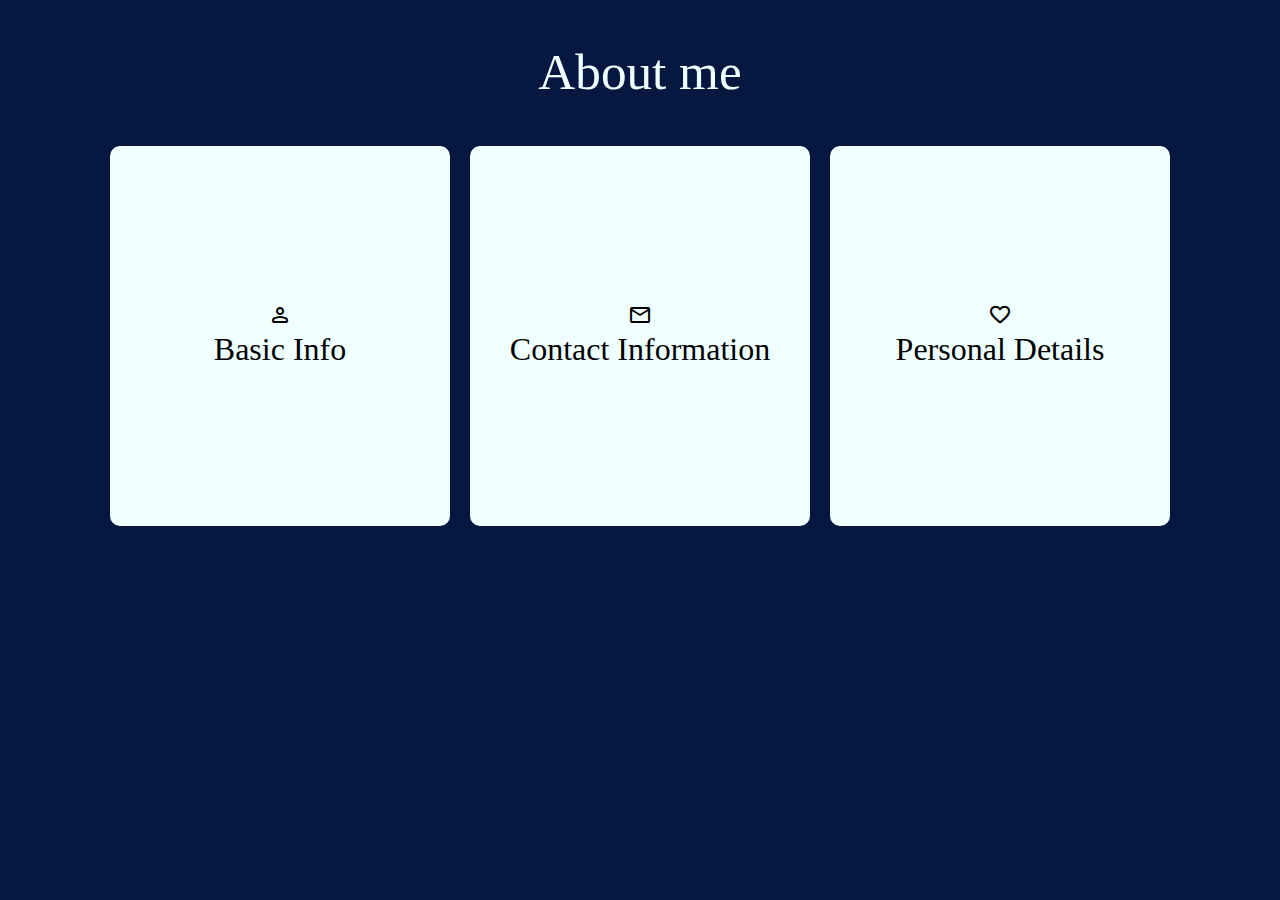
<file: Laboratory Activities/Lab Act 4/index.html>
<!DOCTYPE html>
<html lang="en">
<head>
    <meta charset="UTF-8">
    <meta name="viewport" content="width=device-width, initial-scale=1.0">
    <link rel="stylesheet" href="https://fonts.googleapis.com/css2?family=Material+Symbols+Rounded:opsz,wght,FILL,GRAD@20..48,100..700,0..1,-50..200" />
    <link rel="stylesheet" href="styles.css">
    <title>About me</title>
</head>
<body>

    <h1>About me</h1>

    <div class="container">
        
        <div class="flexbox first">
            <div class="header">
                <div class="icon">
                    <span class="material-symbols-rounded">person</span>
                </div>
                <h2>Basic Info</h2>
            </div>
            <div class="details">
                <p>Name: John Benedict A. Tolentino</p>
                <p>Age: 20</p>
                <p>Gender: Male</p>
                <p>Alignment: Chaotic Neutral</p>
            </div>
        </div>
    
        <div class="flexbox second">
            <div class="header">
                <div class="icon">
                    <span class="material-symbols-rounded">mail</span>
                </div>
                <h2>Contact Information</h2>
            </div>
            <div class="details">
                <p>Facebook: John Benedict Tolentino</p>
                <p>Instagram: sylph.08</p>
                <p>E-mail: jbtolentino.827.04@gmail.com</p>
                <p>Mobile: 0939 336 2677</p>
            </div>
        </div>
    
        <div class="flexbox third">
            <div class="header">
                <div class="icon">
                    <span class="material-symbols-rounded">favorite</span>
                </div>
                <h2>Personal Details</h2>
            </div>
            <div class="details">
                <p>Birth Date: August 27, 2004</p>
                <p>Hobbies: Art, Music, Anime, Games</p>
                <p>Dislikes: Noise, Socializing</p>
                <p>Motto: "More espresso, Less depresso"</p>
            </div>
        </div>
    
    </div>

</body>
</html>
</file>
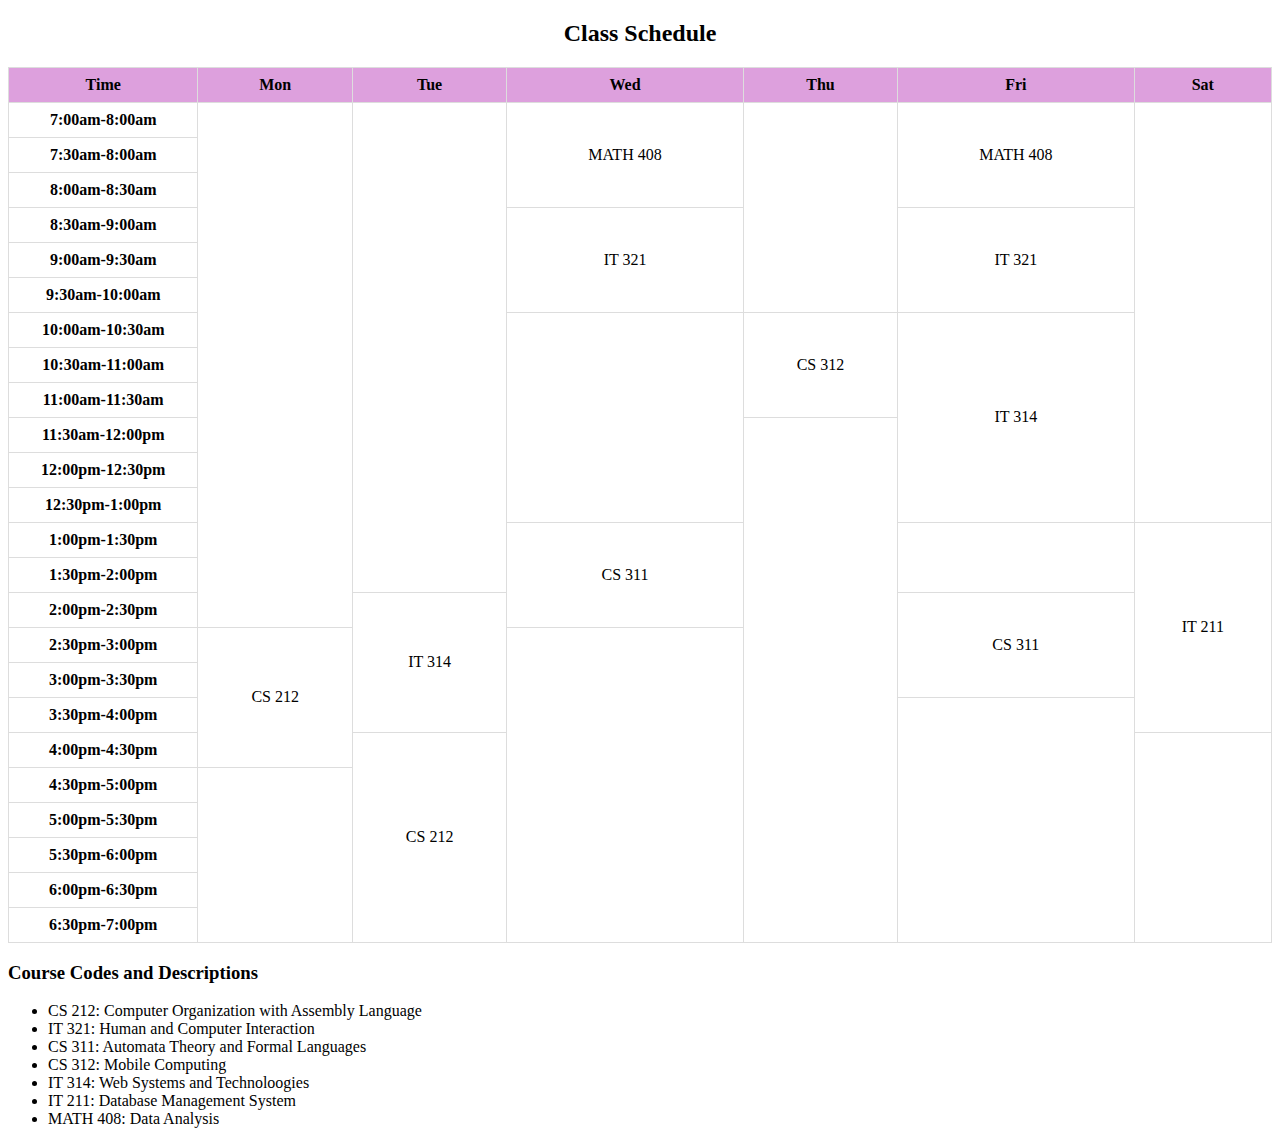
<file: Laboratory Activities/Tolentino_LabAct1.html>
<!DOCTYPE html>
<html>
<head>
    <meta charset="UTF-8" />
    <title>Class Schedule</title>
    <style>

        table {
            width: 100%;
            border-collapse: collapse;
            text-align: center;
        }

        h2{
            text-align: center;
        }

        th, td {
            border: 1px solid #ddd;
            padding: 8px 0 8px 0;
        }

        .time_slot {
            width: 15%;
        }

        .header {
            width: 20%;
            background-color: plum;
        }

        li{
            text-align: left;
        }


    </style>
</head>
<body>
    <h2>Class Schedule</h2>
    <table>
        <tr class="header">
            <th>Time</th>
            <th>Mon</th>
            <th>Tue</th>
            <th>Wed</th>
            <th>Thu</th>
            <th>Fri</th>
            <th>Sat</th>
        </tr>
        <tr>
            <th class="time_slot">7:00am-8:00am</th>
            <td rowspan="15">&nbsp;</td>
            <td rowspan="14">&nbsp;</td>
            <td rowspan="3">MATH 408</td>
            <td rowspan="6">&nbsp;</td>
            <td rowspan="3">MATH 408</td>
            <td rowspan="12">&nbsp;</td>
        </tr>
        <tr>
            <th class="time_slot">7:30am-8:00am</th>
        </tr>
        <tr>
            <th class="time_slot">8:00am-8:30am</th>
        </tr>
        <tr>
            <th class="time_slot">8:30am-9:00am</th>
            <td rowspan="3">IT 321</td>
            <td rowspan="3">IT 321</td>
        </tr>
        <tr>
            <th class="time_slot">9:00am-9:30am</th>
        </tr>
        <tr>
            <th class="time_slot">9:30am-10:00am</th>
        </tr>
        <tr>
            <th class="time_slot">10:00am-10:30am</th>
            <td rowspan="6">&nbsp;</td>
            <td rowspan="3">CS 312</td>
            <td rowspan="6">IT 314</td>
        </tr>
        <tr>
            <th class="time_slot">10:30am-11:00am</th>
        </tr>
        <tr>
            <th class="time_slot">11:00am-11:30am</th>
        </tr>
        <tr>
            <th class="time_slot">11:30am-12:00pm</th>
            <td rowspan="15">&nbsp;</td>
        </tr>
        <tr>
            <th class="time_slot">12:00pm-12:30pm</th>
        </tr>
        <tr>
            <th class="time_slot">12:30pm-1:00pm</th>
        </tr>
        <tr>
            <th class="time_slot">1:00pm-1:30pm</th>
            <td rowspan="3">CS 311</td>
            <td rowspan="2">&nbsp;</td>
            <td rowspan="6">IT 211</td>
        </tr>
        <tr>
            <th class="time_slot">1:30pm-2:00pm</th>
        </tr>
        <tr>
            <th class="time_slot">2:00pm-2:30pm</th>
            <td rowspan="4">IT 314</td>
            <td rowspan="3">CS 311</td>
        </tr>
        <tr>
            <th class="time_slot">2:30pm-3:00pm</th>
            <td rowspan="4">CS 212</td>
            <td rowspan="9">&nbsp;</td>
        </tr>
        <tr>
            <th class="time_slot">3:00pm-3:30pm</th>
        </tr>
        <tr>
            <th class="time_slot">3:30pm-4:00pm</th>
            <td rowspan="7">&nbsp;</td>
        </tr>
        <tr>
            <th class="time_slot">4:00pm-4:30pm</th>
            <td rowspan="6">CS 212</td>
            <td rowspan="6">&nbsp;</td>
        </tr>
        <tr>
            <th class="time_slot">4:30pm-5:00pm</th>
            <td rowspan="5">&nbsp;</td>
            
        </tr>
        <tr>
            <th class="time_slot">5:00pm-5:30pm</th>
        </tr>
        <tr>
            <th class="time_slot">5:30pm-6:00pm</th>
        </tr>
        <tr>
            <th class="time_slot">6:00pm-6:30pm</th>
        </tr>
        <tr>
            <th class="time_slot">6:30pm-7:00pm</th>
        </tr>
    </table>

    <h3>Course Codes and Descriptions</h3>
    <ul>
        <li>CS 212: Computer Organization with Assembly Language</li>
        <li>IT 321: Human and Computer Interaction</li>
        <li>CS 311: Automata Theory and Formal Languages</li>
        <li>CS 312: Mobile Computing</li>
        <li>IT 314: Web Systems and Technoloogies</li>
        <li>IT 211: Database Management System</li>
        <li>MATH 408: Data Analysis</li>
    </ul>

</body>
</html>
</file>
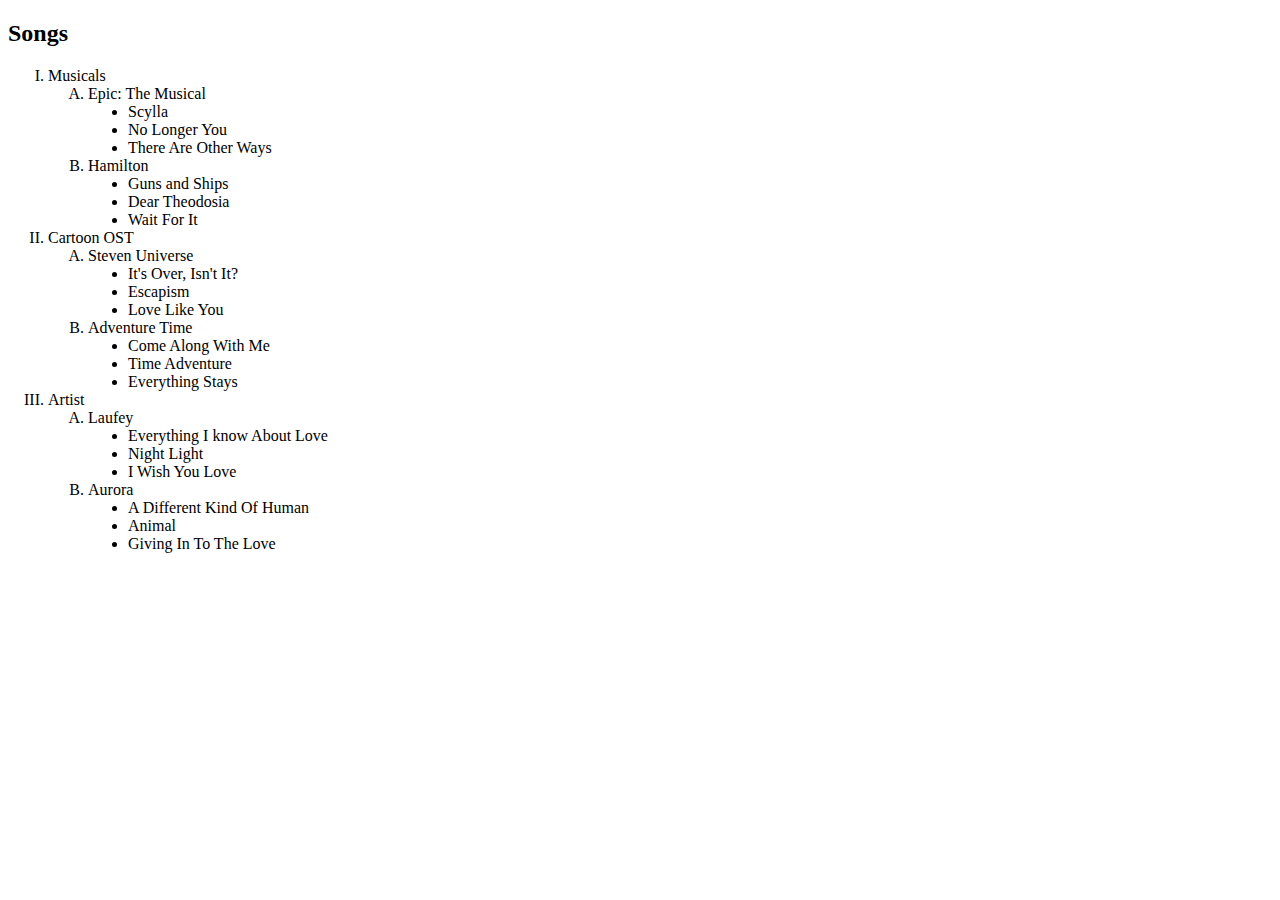
<file: Lab Exercises/Lab Exercise 1/Tolentino_Exercise1.html>
<!DOCTYPE html>
<html>
<head>
    <title>HTML listing</title>
</head>
<body>
    <h2>Songs</h2>
    <ol type = "I">
        <li>Musicals</li>
        <ol type="A">
            <li>Epic: The Musical</li>
            <ul type="disc">
                <li>Scylla</li>
                <li>No Longer You</li>
                <li>There Are Other Ways</li>
            </ul>
            <li>Hamilton</li>
            <ul type="disc">
                <li>Guns and Ships</li>
                <li>Dear Theodosia</li>
                <li>Wait For It</li>
            </ul>
        </ol>
        <li>Cartoon OST</li>
        <ol type="A">
            <li>Steven Universe</li>
            <ul type="disc">
                <li>It's Over, Isn't It?</li>
                <li>Escapism</li>
                <li>Love Like You</li>
            </ul>
            <li>Adventure Time</li>
            <ul type="disc">
                <li>Come Along With Me</li>
                <li>Time Adventure</li>
                <li>Everything Stays</li>
            </ul>
        </ol>
        <li>Artist</li>
        <ol type="A">
            <li>Laufey</li>
            <ul type="disc">
                <li>Everything I know About Love</li>
                <li>Night Light</li>
                <li>I Wish You Love</li>
            </ul>
            <li>Aurora</li>
            <ul type="disc">
                <li>A Different Kind Of Human</li>
                <li>Animal</li>
                <li>Giving In To The Love</li>
            </ul>
        </ol>
    </ol>
</body>
</html>
</file>
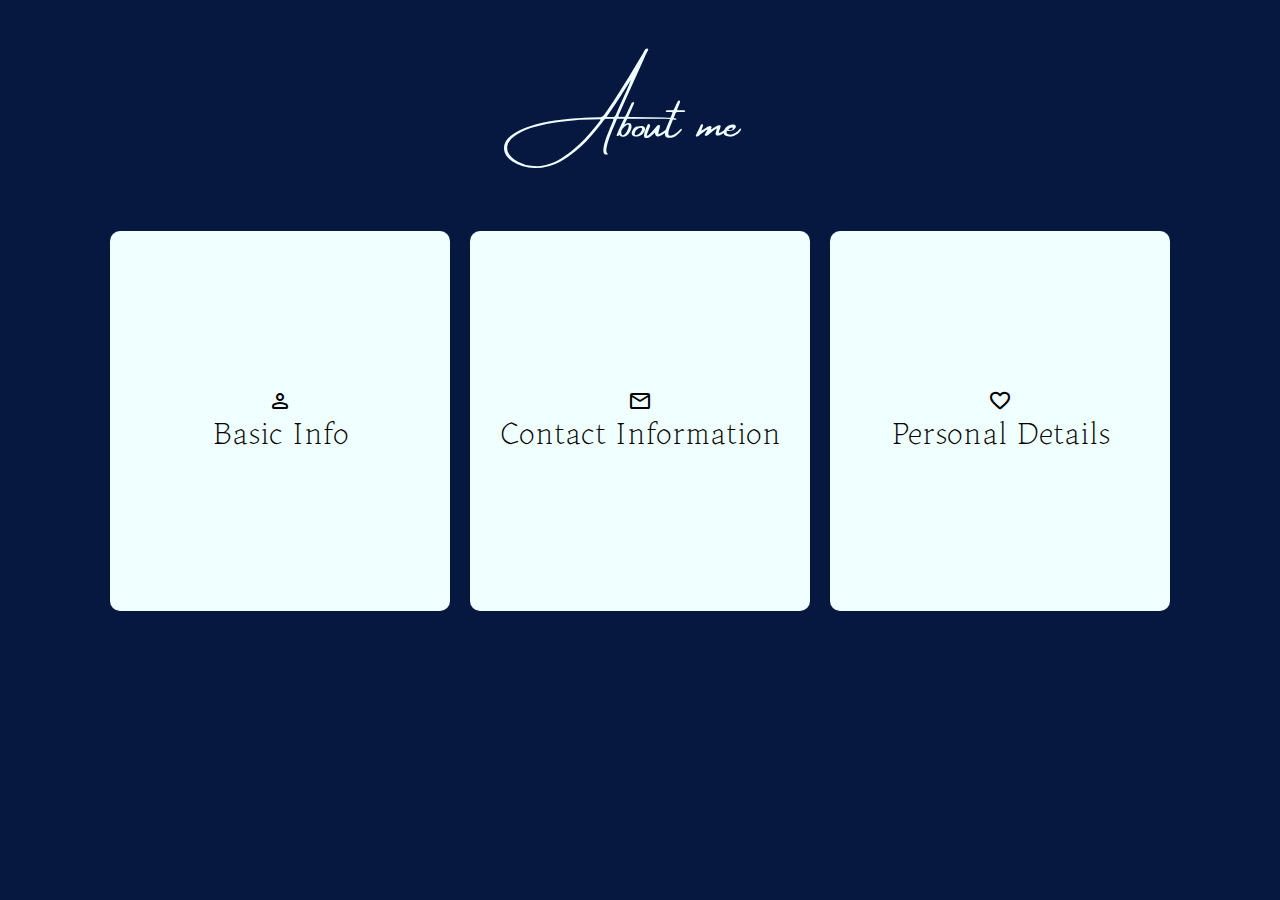
<file: Lab Exercises/Lab Exercise 2/aboutme.html>
<!DOCTYPE html>
<html lang="en">
<head>
    <meta charset="UTF-8">
    <meta name="viewport" content="width=device-width, initial-scale=1.0">
    <link rel="preconnect" href="https://fonts.googleapis.com">
    <link rel="preconnect" href="https://fonts.gstatic.com" crossorigin>
    <link href="https://fonts.googleapis.com/css2?family=Alata&display=swap" rel="stylesheet">
    <link rel="stylesheet" href="https://fonts.googleapis.com/css2?family=Material+Symbols+Rounded:opsz,wght,FILL,GRAD@20..48,100..700,0..1,-50..200" />
    <link rel="stylesheet" href="./style.css">
    <title>About me</title>
</head>
<body>

    <h1>About me</h1>

    <div class="container">
        
        <div class="flex-box">
            <div class="header">
                <div class="icon">
                    <span class="material-symbols-rounded">person</span>
                </div>
                <h2>Basic Info</h2>
            </div>
            <div class="details">
                <p>Name: John Benedict A. Tolentino</p>
                <p>Age: 20</p>
                <p>Gender: Male</p>
                <p>Alignment: Chaotic Neutral</p>
            </div>
        </div>
    
        <div class="flex-box">
            <div class="header">
                <div class="icon">
                    <span class="material-symbols-rounded">mail</span>
                </div>
                <h2>Contact Information</h2>
            </div>
            <div class="details">
                <p>Facebook: John Benedict Tolentino</p>
                <p>Instagram: sylph.08</p>
                <p>E-mail: jbtolentino.827.04@gmail.com</p>
                <p>Mobile: 0939 336 2677</p>
            </div>
        </div>
    
        <div class="flex-box">
            <div class="header">
                <div class="icon">
                    <span class="material-symbols-rounded">favorite</span>
                </div>
                <h2>Personal Details</h2>
            </div>
            <div class="details">
                <p>Birth Date: August 27, 2004</p>
                <p>Hobbies: Art, Music, Anime, Games</p>
                <p>Dislikes: Noise, Socializing</p>
                <p>Motto: "More espresso, Less depresso"</p>
            </div>
        </div>
    
    </div>

</body>
</html>
</file>
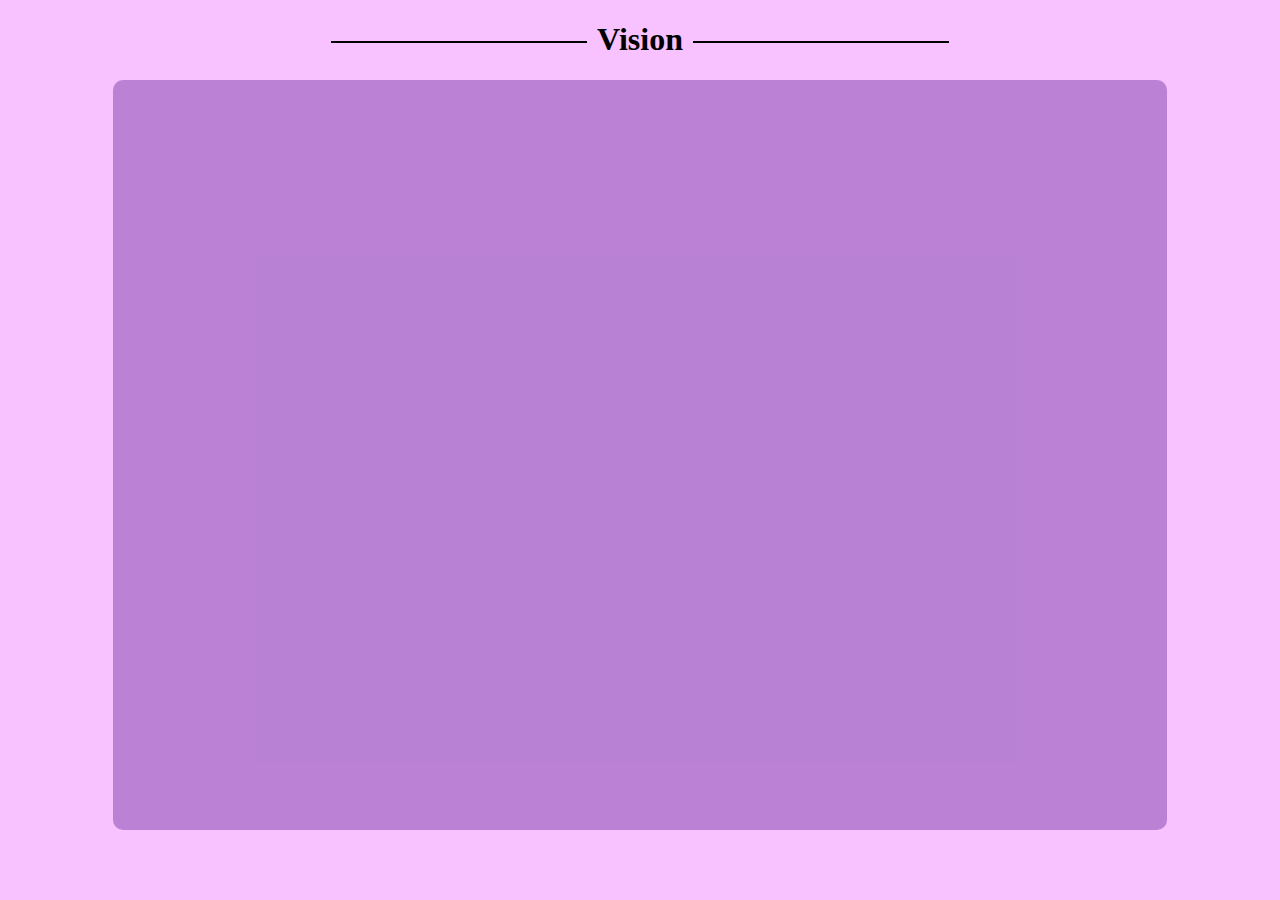
<file: Laboratory Activities/Lab Act 2/Tolentino_LabAct2.html>
<!DOCTYPE html>
<html lang="en">
<head>
    <meta charset="UTF-8">
    <meta name="viewport" content="width=device-width, initial-scale=1.0">
    <link rel="stylesheet" href="styles.css">
    <title>Vision Board</title>
</head>
<body>
    <h1>Vision</h1> 
    <div class="container">
        <iframe style="border-radius:10px" src="https://open.spotify.com/embed/track/6GT0EGXSMiS4s5X9v0EvfG?utm_source=generator" width="80%" height="100%" frameBorder="0" allowfullscreen="false" allow="autoplay; clipboard-write; encrypted-media; picture-in-picture" loading="lazy"></iframe>
    </div>
</body>
</html>
</file>
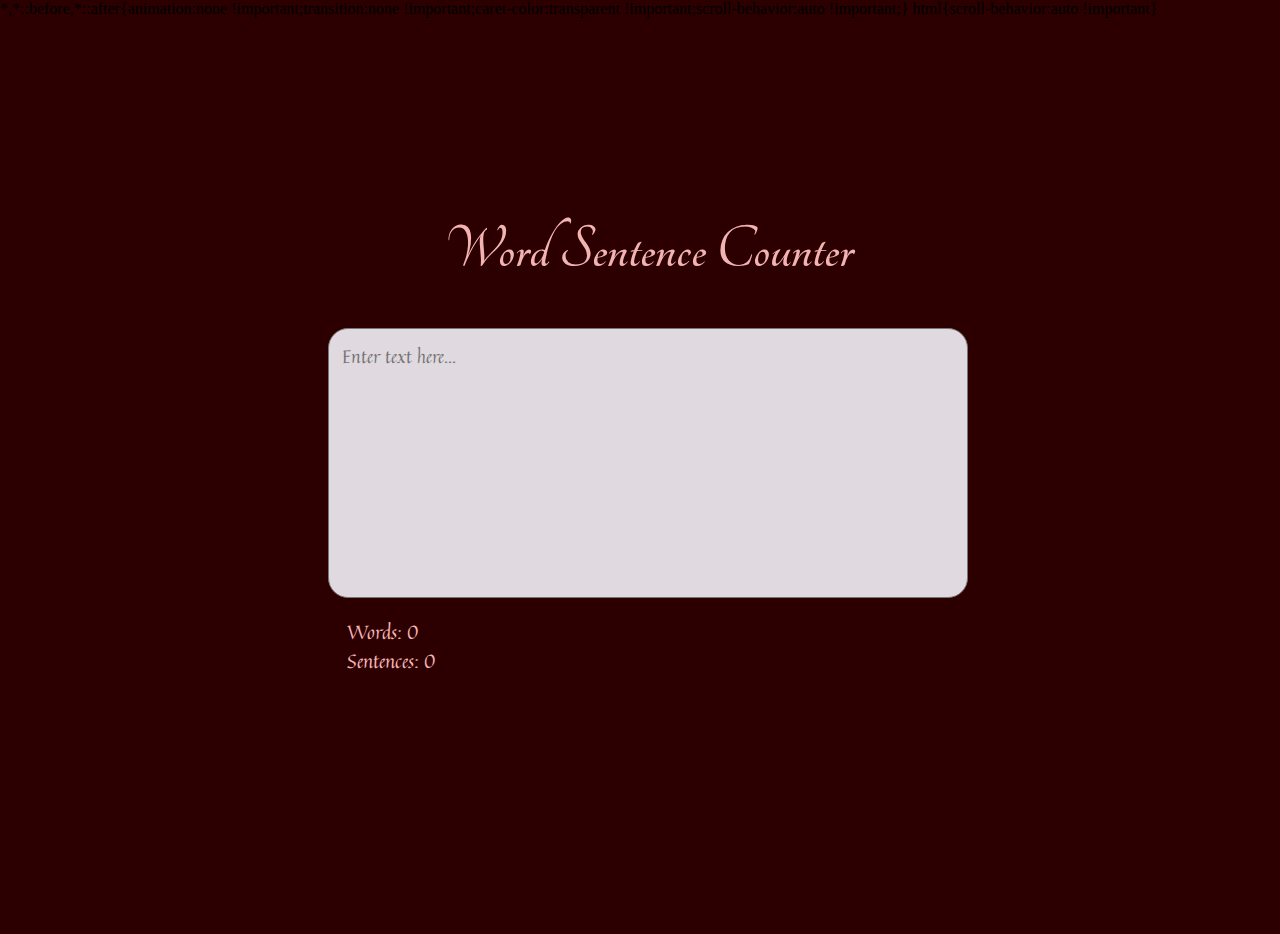
<file: Laboratory Activities/Lab Act 3/Tolentino_LabAct3.html>
<!DOCTYPE html>
<html lang="en">
<head>
    <meta charset="UTF-8">
    <meta name="viewport" content="width=device-width, initial-scale=1.0">
    <link rel="stylesheet" href="lab3.css">
    <title>Lab Act 3</title>
</head>
<body>
    <h1>Word Sentence Counter</h1>
    <div class="container">
        <textarea id="textinput" placeholder="Enter text here..." oninput="counter()"></textarea>
        <div class="count">
            <div id="wordCount">Words: 0</div>
            <div id="sentenceCount">Sentences: 0</div>
        </div>
    </div>
    <script src="act3.js"></script>
</body>
</html>
</file>
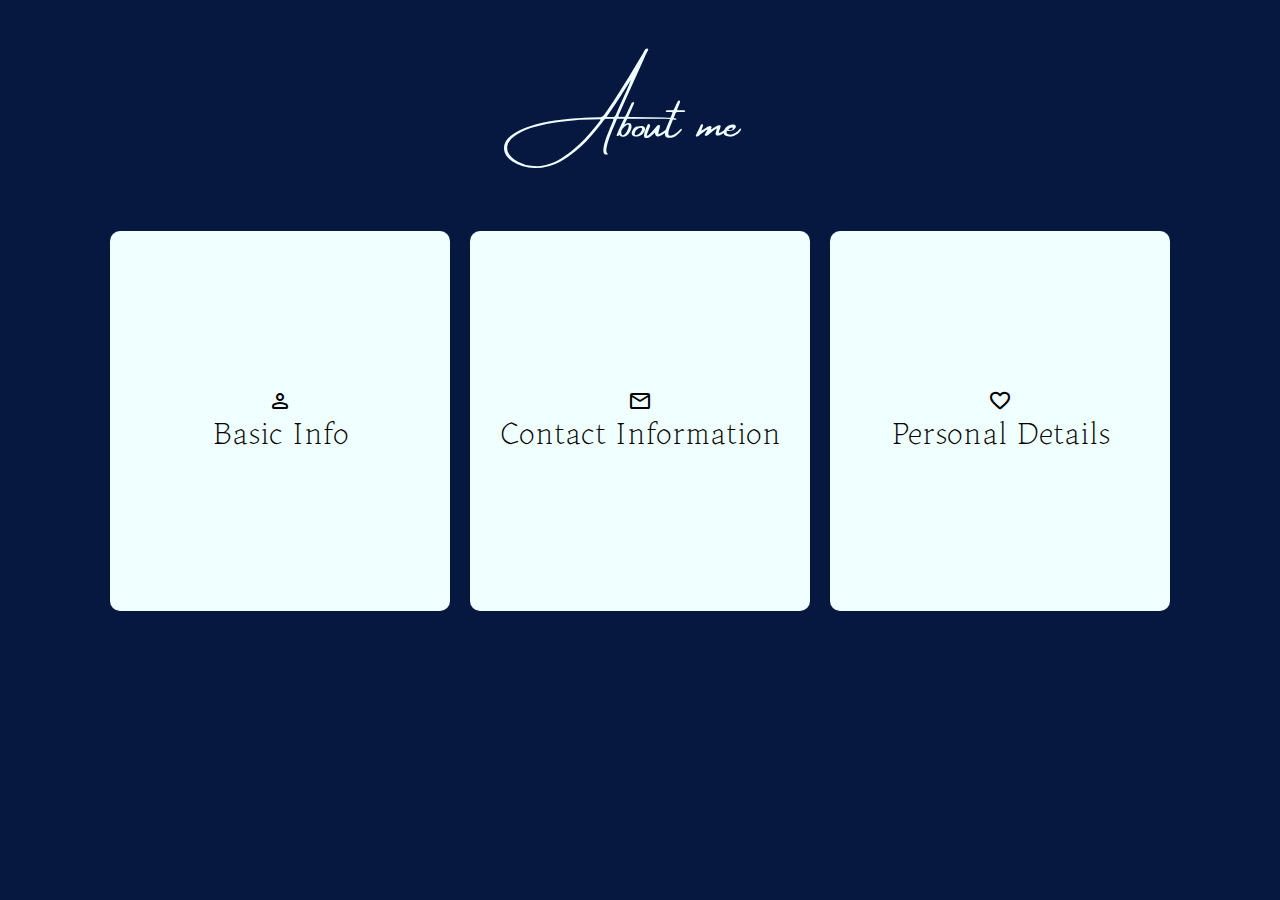
<file: Lab Exercises/Lab Exercise 2/websys about/aboutme.html>
<!DOCTYPE html>
<html lang="en">
<head>
    <meta charset="UTF-8">
    <meta name="viewport" content="width=device-width, initial-scale=1.0">
    <link rel="preconnect" href="https://fonts.googleapis.com">
    <link rel="preconnect" href="https://fonts.gstatic.com" crossorigin>
    <link href="https://fonts.googleapis.com/css2?family=Alata&display=swap" rel="stylesheet">
    <link rel="stylesheet" href="https://fonts.googleapis.com/css2?family=Material+Symbols+Rounded:opsz,wght,FILL,GRAD@20..48,100..700,0..1,-50..200" />
    <link rel="stylesheet" href="./style.css">
    <title>About me</title>
</head>
<body>

    <h1>About me</h1>

    <div class="container">
        
        <div class="flex-box">
            <div class="header">
                <div class="icon">
                    <span class="material-symbols-rounded">person</span>
                </div>
                <h2>Basic Info</h2>
            </div>
            <div class="details">
                <p>Name: John Benedict A. Tolentino</p>
                <p>Age: 20</p>
                <p>Gender: Male</p>
                <p>Alignment: Chaotic Neutral</p>
            </div>
        </div>
    
        <div class="flex-box">
            <div class="header">
                <div class="icon">
                    <span class="material-symbols-rounded">mail</span>
                </div>
                <h2>Contact Information</h2>
            </div>
            <div class="details">
                <p>Facebook: John Benedict Tolentino</p>
                <p>Instagram: sylph.08</p>
                <p>E-mail: jbtolentino.827.04@gmail.com</p>
                <p>Mobile: 0939 336 2677</p>
            </div>
        </div>
    
        <div class="flex-box">
            <div class="header">
                <div class="icon">
                    <span class="material-symbols-rounded">favorite</span>
                </div>
                <h2>Personal Details</h2>
            </div>
            <div class="details">
                <p>Birth Date: August 27, 2004</p>
                <p>Hobbies: Art, Music, Anime, Games</p>
                <p>Dislikes: Noise, People</p>
                <p>Motto: "More espresso, Less depresso"</p>
            </div>
        </div>
    
    </div>

</body>
</html>
</file>
<file: Laboratory Activities/Lab Act 4/styles.css>
*{
    cursor: default;
}

body{
    background-color: #061740;
    align-content: center;
}

h1{
    color: #f0ffff;
    font-family: 'Amsterdam Four';
    font-size: 3.2em;
    font-weight: 400;
    text-align: center;
    animation: enter-reverse 0.5s ease-out;
}

.container{
    justify-content: center;
    display: flex;
    flex-direction: row;
}

.flexbox{
    height: 40vh;
    width: 25vw;
    padding: 10px;
    margin: 10px;
    border-radius: 10px;
    background-color: #f0ffff;
    animation: enter .5s ease-out;
}

.header h2{
    font-family: 'Kitsch';
    font-size: 2em;
    font-weight: 500;
}

.icon, .header h2, .details p{
    margin: 0;
    padding: 0;
}

.details p{
    color:#061740;
    font-family: 'Alata';
    font-weight: 100;
    padding-left: 10%;
    padding-right: 10%;
    margin-bottom: 10px;
}

.header{
    display: flex;
    justify-content: center;
    align-items: center;
    flex-direction: column;
    flex-wrap: nowrap;
    height: 100%;
    transition: 0.4s ease;
}

.details{
    display: flex;
    flex-direction: column;
    justify-content: center;
    transition: 0.4s ease;
    height: 0%;
    opacity: 0%;
    flex-wrap: nowrap;
    visibility: hidden;
}

.flexbox:hover .header{
    opacity: 0%;
    height: 0%;
    visibility: hidden;
}

.flexbox:hover .details{
    height: 100%;
    opacity: 100%;
    visibility: visible;
}

@keyframes enter{
    0%{
        transform: translateY(30%);
        opacity: 0;
    }
    100%{
        opacity: 100%;
    }
}

@keyframes enter-reverse{
    0%{
        transform: translateY(-30%);
        opacity: 0;
    }
    100%{
        opacity: 100%;
    }

}

@media (max-width: 786px){

    .container{
        flex-direction: column;
    }
    
    .flexbox{
        height: 50vh;
        width: 80vw;
    }
}

@media (max-width: 1200px){
    .header h2{
        text-align: center;
    }
}
</file>
<file: Lab Exercises/Lab Exercise 2/style.css>
@font-face {
    font-family: 'Amsterdam Four';
    src: url(./Amsterdam\ Four_ttf\ 400.ttf);
    font-weight: 400;
}

@font-face {
    font-family: 'Kitsch';
    src: url(./Kitsch-Text-Extralight-trial.ttf);
    font-weight: 400;
}

*{
    cursor: default;
}

body{
    background-color: #061740;
    align-content: center;
}

h1{
    color: #f0ffff;
    font-family: 'Amsterdam Four';
    font-size: 3.2em;
    font-weight: 400;
    text-align: center;
    animation: enter-reverse 0.5s ease-out;
}

.container{
    justify-content: center;
    display: flex;
    flex-direction: row;
}

.flex-box{
    height: 40vh;
    width: 25vw;
    padding: 10px;
    margin: 10px;
    border-radius: 10px;
    background-color: #f0ffff;
    animation: enter 0.5s ease-out;
}

.header h2{
    font-family: 'Kitsch';
    font-size: 2em;
    font-weight: 500;
}

.icon, .header h2, .details p{
    margin: 0;
    padding: 0;
}

.details p{
    color:#061740;
    font-family: 'Alata';
    font-weight: 100;
    padding-left: 10%;
    padding-right: 10%;
    margin-bottom: 10px;
}

.header{
    display: flex;
    justify-content: center;
    align-items: center;
    flex-direction: column;
    flex-wrap: nowrap;
    height: 100%;
    transition: 0.4s ease;
}

.details{
    display: flex;
    flex-direction: column;
    justify-content: center;
    transition: 0.4s ease;
    height: 0%;
    opacity: 0%;
    flex-wrap: nowrap;
    visibility: hidden;
}

.flex-box:hover .header{
    opacity: 0%;
    height: 0%;
    visibility: hidden;
}

.flex-box:hover .details{
    height: 100%;
    opacity: 100%;
    visibility: visible;
}

@keyframes enter{
    0%{
        transform: translateY(30%);
        opacity: 0;
    }
    100%{
        opacity: 100%;
    }
}

@keyframes enter-reverse{
    0%{
        transform: translateY(-30%);
        opacity: 0;
    }
    100%{
        opacity: 100%;
    }

}

@media (max-width: 786px){

    .container{
        flex-direction: column;
    }
    
    .flex-box{
        height: 30vh;
        width: 80vw;
    }
}

@media (max-width: 1200px){
    .header h2{
        text-align: center;
    }
}
</file>
<file: Laboratory Activities/Lab Act 2/styles.css>
@font-face {
    font-family: 'Amsterdam Four';
    src: url(./assets/Amsterdam\ Four_ttf\ 400.ttf);
    font-weight: 100;
}

body{
    display: flex;
    margin: 0;
    padding: 0;
    flex-direction: column;
    background-color: rgb(248, 193, 255);
    justify-content: center;
    align-items: center;
}

h1::before, h1::after{
    content: '';
    width: 20vw;
    height: 2px;
    display: inline-flex;
    transform: translateY(-350%);
    background-color: black;
    margin: 0 10px 0 10px;
}

.container{
    border-radius: 10px;
    padding:  15px;
    height: 80vh;
    width: 80vw;
    display: grid;
    grid-template-columns: 25% 25% 25% 25%;
    grid-template-rows: 25% 25% 25% 25%;
    background-color: rgba(83, 26, 143, 0.38);
}

.container iframe{
    margin: 0;
    padding: 0;
    justify-self: center;
    grid-column-start: 3;
    grid-column-end: span 2;
    grid-row-start: 4;
}
</file>
<file: Laboratory Activities/Lab Act 3/lab3.css>
@import url('https://fonts.googleapis.com/css2?family=Quintessential&display=swap');
@import url('https://fonts.googleapis.com/css2?family=Tangerine:wght@400;700&display=swap');

*{
    display: flex;
    flex-direction: column;
}

title{
    display: none;
}

body{
    height: 100vh;
    width: 100vw;
    justify-content: center;
    align-items: center;
    overflow: hidden;
    background-color: #2c0001;
}

h1{
    font-family: 'Tangerine', sans-serif;
    font-size: 4em;
    color: #f4b3b3;
}

.container{
    width: 50%;
    height: 50%;
}

#textinput{
    background-color: #e0d9e0;
    font-family: 'Quintessential', sans-serif;
    padding: 2%;
    box-sizing: border-box;
    border-radius: 20px;
    font-size: large;
    height: 60%;
    resize: none;
}

.count{
    font-family: 'Quintessential', sans-serif;
    color: #f4b3b3;
    font-size: 1.2em;
    margin: 1em;
}
</file>
<file: Lab Exercises/Lab Exercise 2/websys about/style.css>
@font-face {
    font-family: 'Amsterdam Four';
    src: url(./Amsterdam\ Four_ttf\ 400.ttf);
    font-weight: 400;
}

@font-face {
    font-family: 'Kitsch';
    src: url(./Kitsch-Text-Extralight-trial.ttf);
    font-weight: 400;
}

*{
    cursor: default;
}

body{
    background-color: #061740;
    align-content: center;
}

h1{
    color: azure;
    font-family: 'Amsterdam Four';
    font-size: 3.2em;
    font-weight: 400;
    text-align: center;
}

.container{
    justify-content: center;
    display: flex;
    flex-direction: row;
}

.flex-box{
    height: 40vh;
    width: 25vw;
    padding: 10px;
    margin: 10px;
    border-radius: 10px;
    background-color: azure;
}

.header h2{
    font-family: 'Kitsch';
    font-size: 2em;
    font-weight: 500;
}

.icon, .header h2, .details p{
    margin: 0;
    padding: 0;
}

.details p{
    color:#061740;
    font-family: 'Alata';
    font-weight: 100;
    padding-left: 10%;
    padding-right: 10%;
    margin-bottom: 10px;
}

.header{
    display: flex;
    justify-content: center;
    align-items: center;
    flex-direction: column;
    flex-wrap: nowrap;
    height: 100%;
    transition: 0.4s ease;
}

.details{
    display: flex;
    flex-direction: column;
    justify-content: center;
    transition: 0.4s ease;
    height: 0%;
    opacity: 0%;
    flex-wrap: nowrap;
    visibility: hidden;
}

.flex-box:hover .header{
    opacity: 0%;
    height: 0%;
    visibility: hidden;
}

.flex-box:hover .details{
    height: 100%;
    opacity: 100%;
    visibility: visible;
}

@media (max-width: 786px){

    .container{
        flex-direction: column;
    }
    
    .flex-box{
        height: 30vh;
        width: 80vw;
    }
}
</file>
